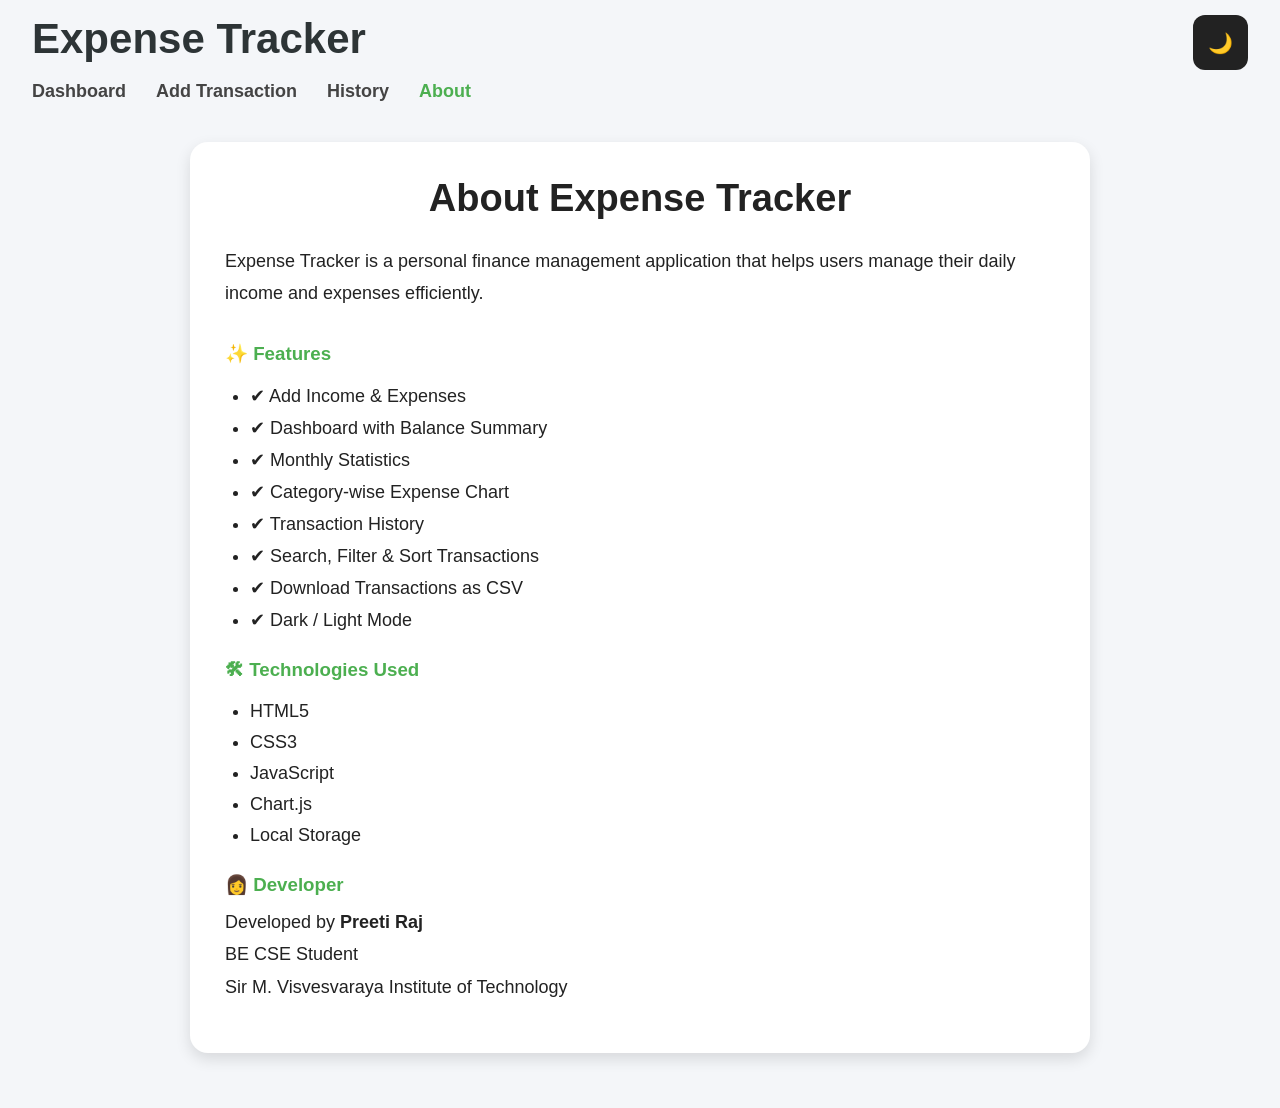
<file: about.html>
<!DOCTYPE html>
<html lang="en">
<head>
    <meta charset="UTF-8">
    <meta name="viewport" content="width=device-width, initial-scale=1.0">
    <title>About - Expense Tracker</title>
    <link rel="stylesheet" href="style.css">
</head>

<body>

<div class="container">

    <!-- Header -->

    <div class="header">

        <div class="header-left">

            <div class="logo">
                <h1>Expense Tracker</h1>
            </div>

           <nav class="navbar">
    <a href="index.html">Dashboard</a>
    <a href="add.html">Add Transaction</a>
    <a href="history.html">History</a>
    <a href="about.html" class="active">About</a>
</nav>

        </div>

        <button id="theme-toggle">🌙</button>

    </div>

    <!-- About Card -->

    <div class="about-card">

        <h2>About Expense Tracker</h2>

        <p>
            Expense Tracker is a personal finance management application that
            helps users manage their daily income and expenses efficiently.
        </p>

        <br>

        <h3>✨ Features</h3>

        <ul>
            <li>✔ Add Income & Expenses</li>
            <li>✔ Dashboard with Balance Summary</li>
            <li>✔ Monthly Statistics</li>
            <li>✔ Category-wise Expense Chart</li>
            <li>✔ Transaction History</li>
            <li>✔ Search, Filter & Sort Transactions</li>
            <li>✔ Download Transactions as CSV</li>
            <li>✔ Dark / Light Mode</li>
        </ul>

        <br>

        <h3>🛠 Technologies Used</h3>

        <ul>
            <li>HTML5</li>
            <li>CSS3</li>
            <li>JavaScript</li>
            <li>Chart.js</li>
            <li>Local Storage</li>
        </ul>

        <br>

        <h3>👩 Developer</h3>

        <p>
            Developed by <strong>Preeti Raj</strong><br>
            BE CSE Student<br>
            Sir M. Visvesvaraya Institute of Technology
        </p>

    </div>

</div>

<script src="script.js"></script>

</body>
</html>
</file>
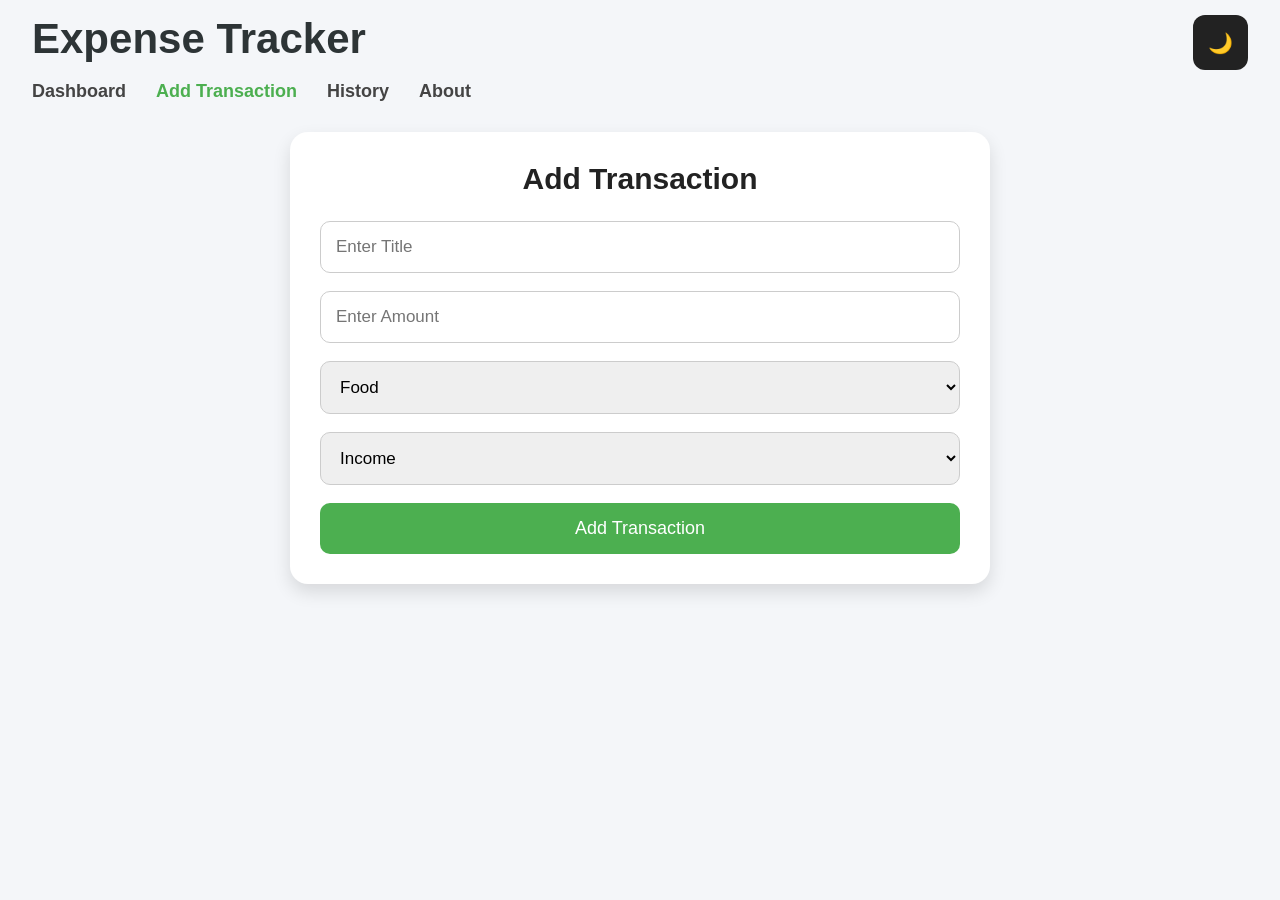
<file: add.html>
<!DOCTYPE html>
<html lang="en">
<head>
    <meta charset="UTF-8">
    <meta name="viewport" content="width=device-width, initial-scale=1.0">
    <title>Add Transaction</title>

    <link rel="stylesheet" href="style.css">
</head>
<body>

<div class="container">

   <!-- HEADER -->

<div class="header">

    <div class="header-left">

        <div class="logo">
            <h1>Expense Tracker</h1>
        </div>

       <nav class="navbar">
    <a href="index.html">Dashboard</a>
    <a href="add.html" class="active">Add Transaction</a>
    <a href="history.html">History</a>
    <a href="about.html">About</a>
</nav>

    </div>

    <button id="theme-toggle">🌙</button>

</div>

    <!-- Add Transaction Card -->

    <div class="transaction-form">

        <h2>Add Transaction</h2>

        <form id="expense-form">

            <input
                type="text"
                id="title"
                placeholder="Enter Title"
                required
            >

            <input
                type="number"
                id="amount"
                placeholder="Enter Amount"
                required
            >

            <select id="category">
                <option value="Food">Food</option>
                <option value="Shopping">Shopping</option>
                <option value="Travel">Travel</option>
                <option value="Salary">Salary</option>
                <option value="Other">Other</option>
            </select>

            <select id="type">
                <option value="Income">Income</option>
                <option value="Expense">Expense</option>
            </select>

            <button type="submit">
                Add Transaction
            </button>

        </form>

    </div>

</div>

<script src="script.js"></script>

</body>
</html>
</file>
<file: style.css>
/* ===================================================
   EXPENSE TRACKER
   STYLE.CSS
   PART 1
=================================================== */

/* ---------- RESET ---------- */

*{
    margin:0;
    padding:0;
    box-sizing:border-box;
    font-family:Arial, Helvetica, sans-serif;
}

body{
    background:#f4f6f9;
    color:#222;
}

.container{
    width:95%;
    max-width:1400px;
    margin:auto;
    padding:15px 0;
}


/* ---------- HEADER ---------- */

.header{
    display:flex;
    justify-content:space-between;
    align-items:flex-start;
    margin-bottom:20px;
}

.header-left{
    display:flex;
    flex-direction:column;
    gap:18px;
}

.logo h1{
    font-size:42px;
    color:#2d3436;
}


/* ---------- NAVIGATION ---------- */

.navbar{
    display:flex;
    gap:30px;
}

.navbar a{

    text-decoration:none;
    color:#444;
    font-size:18px;
    font-weight:bold;
    transition:.3s;

}

.navbar a:hover{

    color:#4CAF50;

}

.navbar a.active{

    color:#4CAF50;

}


/* ---------- THEME BUTTON ---------- */

#theme-toggle{

    width:55px;
    height:55px;

    border:none;

    border-radius:12px;

    background:#222;

    color:white;

    cursor:pointer;

    font-size:20px;

}

#theme-toggle:hover{

    background:#444;

}


/* ---------- BALANCE CARD ---------- */

.balance-card{

    width:420px;

    margin:0 auto 20px;

    background:#4CAF50;

    color:white;

    text-align:center;

    padding:18px;

    border-radius:18px;

    box-shadow:0 10px 20px rgba(0,0,0,.15);

}

.balance-card h2{

    font-size:24px;

    margin-bottom:12px;

}

.balance-card h1{

    font-size:40px;

}


/* ---------- SUMMARY ---------- */

.summary{

    display:grid;

    grid-template-columns:1fr 1fr;

    gap:25px;

    margin-bottom:25px;

}


/* ---------- INCOME CARD ---------- */

.income-box{

    background:white;

    border-radius:18px;

    padding:20px;

    text-align:center;

    box-shadow:0 8px 18px rgba(0,0,0,.12);

}

.income-box h3{

    color:#4CAF50;

    font-size:28px;

}

.income-box p{

    margin-top:12px;

    font-size:30px;

    font-weight:bold;

}


/* ---------- EXPENSE CARD ---------- */

.expense-box{

    background:white;

    border-radius:18px;

    padding:20px;

    text-align:center;

    box-shadow:0 8px 18px rgba(0,0,0,.12);

}

.expense-box h3{

    color:#E53935;

    font-size:28px;

}

.expense-box p{

    margin-top:12px;

    font-size:30px;

    font-weight:bold;

}


/* ---------- MAIN DASHBOARD ---------- */

.main-content{

    display:grid;

    grid-template-columns:2fr 1fr;

    gap:20px;

}

.left-column,
.right-column{

    display:flex;

    flex-direction:column;

    gap:30px;

}
/* ===================================================
   DASHBOARD CARDS
=================================================== */

/* ---------- MONTHLY STATS ---------- */

.monthly-stats{
    background:white;
    border-radius:18px;
    padding:18px;
    box-shadow:0 8px 18px rgba(0,0,0,.12);
}

.monthly-stats h2{
    text-align:center;
    margin-bottom:15px;
    font-size:24px;
}

.month-container{
    display:flex;
}

.month-box{
    flex:1;
    text-align:center;
    padding:15px;
}

.month-box:not(:last-child){
    border-right:2px solid #eee;
}

.month-box h3{
    font-size:22px;
    margin-bottom:12px;
    color:#555;
}

.month-box p{
    font-size:24px;
    font-weight:bold;
}



/* ---------- PIE CHART ---------- */

.chart-container{

    background:white;

    border-radius:18px;

    padding:25px;

    box-shadow:0 8px 18px rgba(0,0,0,.12);

}

.chart-container h2{

    text-align:center;

    margin-bottom:20px;

    font-size:28px;

}

.chart-container canvas{

    max-height:250px;

}



/* ===================================================
   ADD TRANSACTION PAGE
=================================================== */

.transaction-form{

    width:700px;

    margin:30px auto;

    background:white;

    padding:30px;

    border-radius:18px;

    box-shadow:0 8px 18px rgba(0,0,0,.12);

}

.transaction-form h2{

    text-align:center;

    margin-bottom:25px;

    font-size:30px;

}



/* ---------- FORM ---------- */

form{

    display:flex;

    flex-direction:column;

    gap:18px;

}

input,
select{

    padding:15px;

    font-size:17px;

    border-radius:10px;

    border:1px solid #ccc;

    outline:none;

}

input:focus,
select:focus{

    border:2px solid #4CAF50;

}



/* ---------- BUTTON ---------- */

button{

    padding:15px;

    border:none;

    border-radius:10px;

    background:#4CAF50;

    color:white;

    font-size:18px;

    cursor:pointer;

    transition:.3s;

}

button:hover{

    background:#388E3C;

}



/* ===================================================
   HISTORY PAGE
=================================================== */

.history{

    background:white;

    border-radius:18px;

    padding:25px;

    box-shadow:0 8px 18px rgba(0,0,0,.12);

}

.history h2{

    text-align:center;

    margin-bottom:25px;

    font-size:30px;

}



/* ---------- SEARCH + FILTER ---------- */

.history-controls{

    display:flex;

    gap:15px;

    flex-wrap:wrap;

    margin-bottom:25px;

}

.history-controls input{

    flex:2;

}

.history-controls select{

    flex:1;

}

#download-csv{

    background:#1976D2;

}

#download-csv:hover{

    background:#0D47A1;

}
/* ===================================================
   TRANSACTION LIST
=================================================== */

#transaction-list{
    list-style:none;
    margin-top:20px;
}

.transaction-item{
    display:flex;
    justify-content:space-between;
    align-items:center;
    background:#f8f9fa;
    border-radius:12px;
    padding:15px 20px;
    margin-bottom:15px;
    box-shadow:0 4px 10px rgba(0,0,0,0.08);
    transition:0.3s;
}

.transaction-item:hover{
    transform:translateY(-3px);
    box-shadow:0 8px 18px rgba(0,0,0,0.15);
}

.transaction-item.income{
    border-left:6px solid #4CAF50;
}

.transaction-item.expense{
    border-left:6px solid #F44336;
}

.transaction-item strong{
    font-size:18px;
}

.transaction-item small{
    color:#666;
}

.delete-btn{
    background:#F44336;
    color:white;
    border:none;
    padding:8px 14px;
    border-radius:8px;
    cursor:pointer;
    transition:0.3s;
}

.delete-btn:hover{
    background:#D32F2F;
}

/* ===================================================
   EMPTY MESSAGE
=================================================== */

.empty-message{
    text-align:center;
    color:#888;
    font-style:italic;
    padding:25px;
}

/* ===================================================
   ABOUT PAGE
=================================================== */

.about-card{
    max-width:900px;
    margin:30px auto;
    background:white;
    border-radius:18px;
    padding:35px;
    box-shadow:0 8px 18px rgba(0,0,0,.12);
}

.about-card h2{
    text-align:center;
    margin-bottom:20px;
    font-size:32px;
}

.about-card p{
    font-size:18px;
    line-height:1.8;
    margin-bottom:15px;
}

.about-card ul{
    margin-top:20px;
    padding-left:20px;
}

.about-card li{
    margin-bottom:12px;
    font-size:18px;
}

/* ===================================================
   DARK MODE
=================================================== */

.dark-mode{
    background:#121212;
    color:white;
}

.dark-mode .logo h1{
    color:white;
}

.dark-mode .navbar a{
    color:#ddd;
}

.dark-mode .navbar a.active{
    color:#4CAF50;
}

.dark-mode .income-box,
.dark-mode .expense-box,
.dark-mode .balance-card,
.dark-mode .monthly-stats,
.dark-mode .chart-container,
.dark-mode .transaction-form,
.dark-mode .history,
.dark-mode .about-card{
    background:#1E1E1E;
    color:white;
}

.dark-mode input,
.dark-mode select{
    background:#2C2C2C;
    color:white;
    border:1px solid #555;
}

.dark-mode .transaction-item{
    background:#2C2C2C;
}

.dark-mode .month-box:not(:last-child){
    border-right:2px solid #444;
}

/* ===================================================
   RESPONSIVE DESIGN
=================================================== */

@media(max-width:992px){

    .header{
        flex-direction:column;
        gap:20px;
    }

    .navbar{
        flex-wrap:wrap;
        gap:20px;
    }

    .balance-card{
        width:100%;
    }

    .summary{
        grid-template-columns:1fr;
    }

    .main-content{
        grid-template-columns:1fr;
    }

    .transaction-form{
        width:100%;
    }

    .history-controls{
        flex-direction:column;
    }

}

@media(max-width:600px){

    .logo h1{
        font-size:36px;
    }

    .navbar a{
        font-size:16px;
    }

    .balance-card h1{
        font-size:36px;
    }

    .income-box p,
    .expense-box p{
        font-size:30px;
    }

    .month-box p{
        font-size:24px;
    }

}
/* ==========================
   ABOUT PAGE
========================== */

.about-card{
    width:75%;
    margin:40px auto;
    background:white;
    padding:35px;
    border-radius:18px;
    box-shadow:0 6px 15px rgba(0,0,0,0.12);
}

.about-card h2{
    text-align:center;
    margin-bottom:25px;
    font-size:38px;
}

.about-card h3{
    color:#4CAF50;
    margin-bottom:10px;
}

.about-card p{
    line-height:1.8;
    font-size:18px;
}

.about-card ul{
    padding-left:25px;
}

.about-card li{
    margin:10px 0;
    font-size:18px;
}

.dark-mode .about-card{
    background:#1E1E1E;
    color:white;
}
</file>
